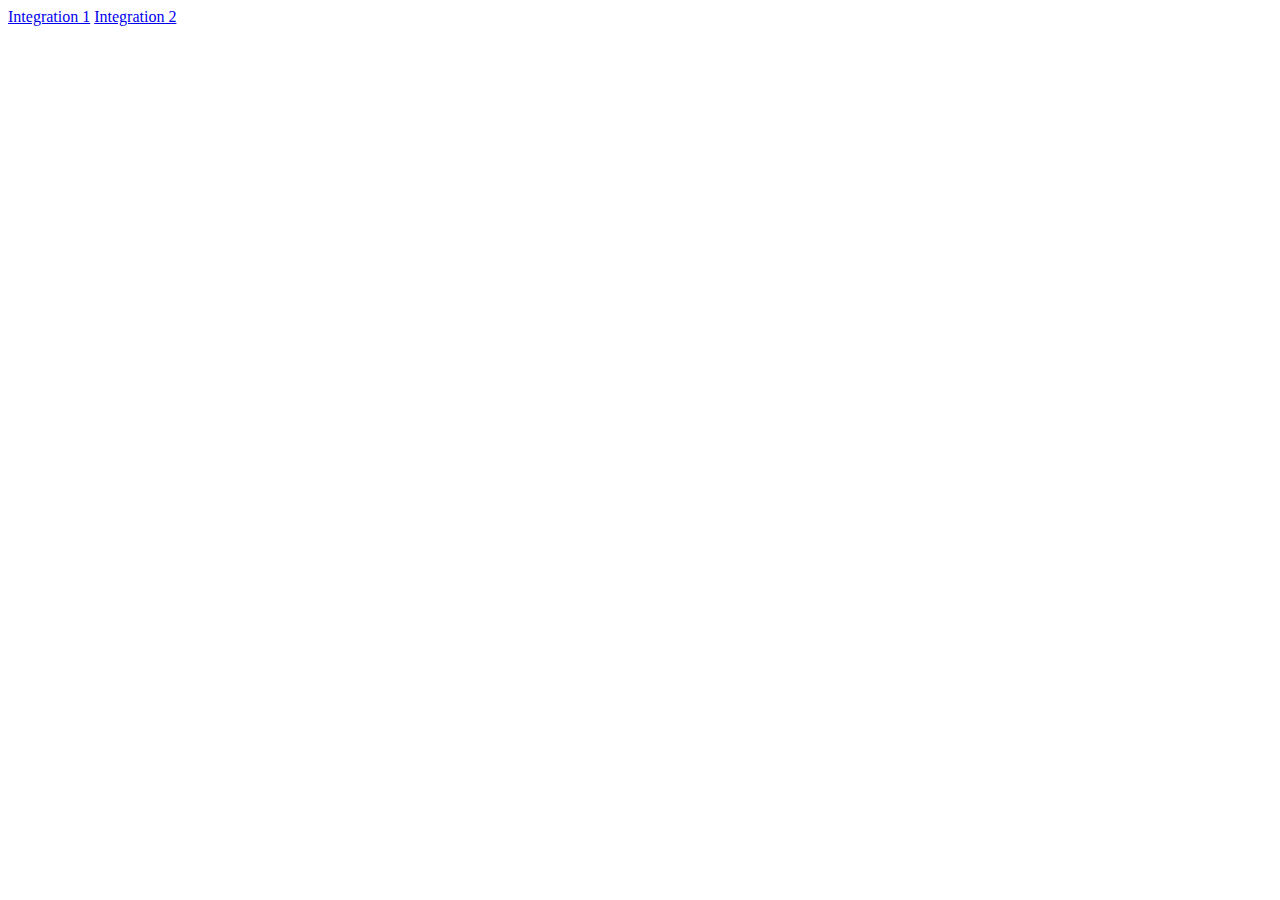
<file: index.html>
<!DOCTYPE html>
<html lang="en">
<head>
    <meta charset="UTF-8">
    <title>LINKS</title>
</head>
<body>

<a href="integration1.html">Integration 1</a>
<a href="integration2.html">Integration 2</a>

</body>
</html>
</file>
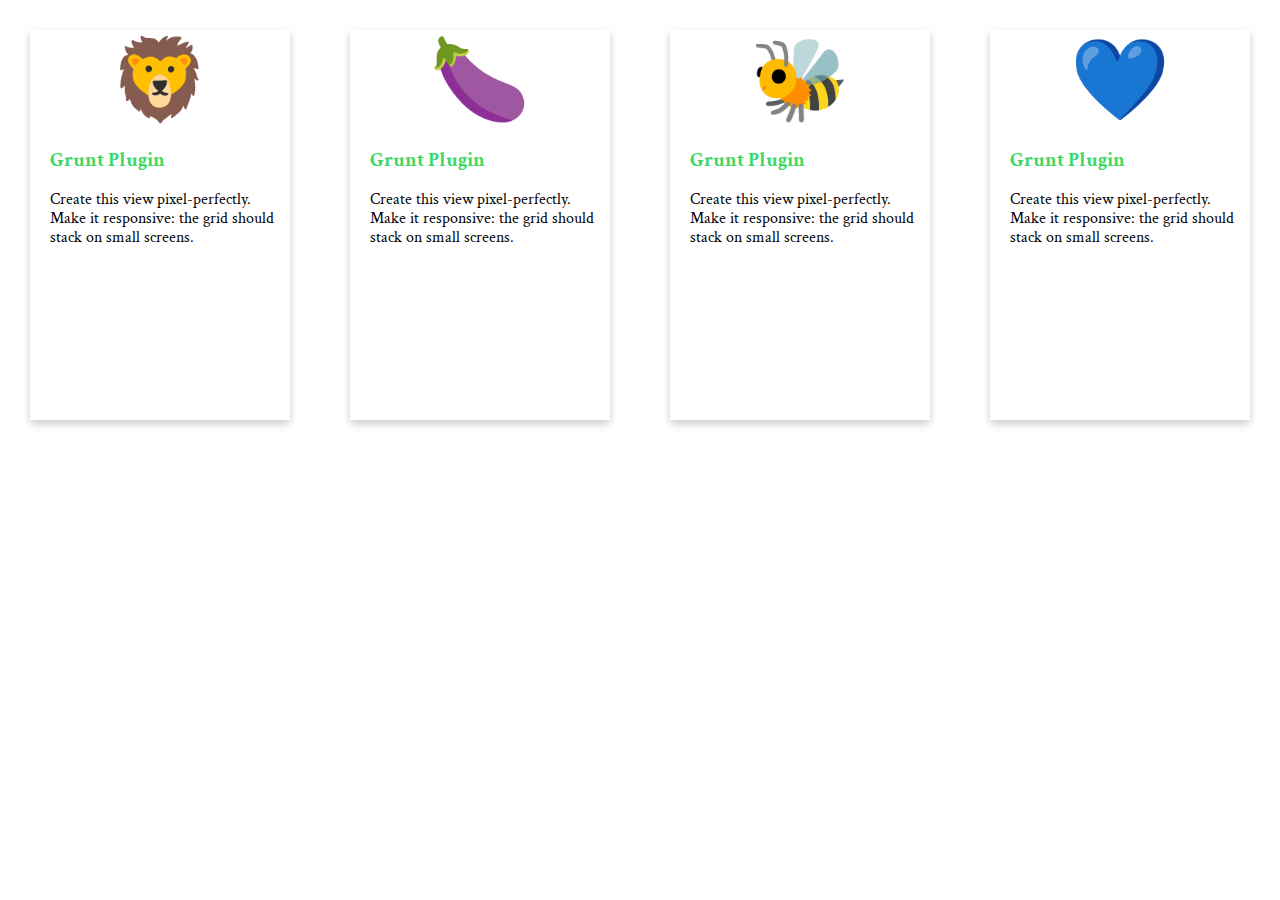
<file: integration1.html>
<!DOCTYPE html>
<html lang="en">
<head>

    <meta charset="UTF-8">
    <link rel="stylesheet" href="reset.css">
    <link rel="stylesheet" href="interface1.css">
    <meta name="viewport" content="width=device-width, initial-scale=1.0">
    <title>Interface 1</title>

</head>
<body>

<div class="wrapper">


    <div class="first">
        <h1 style="font-size:80px">&#129409;</h1>
        <h2>Grunt Plugin</h2>
        <p>Create this view pixel-perfectly. Make it responsive: the grid should stack on small screens.</p>
      </div>

      <div class="second">
        <h1 style="font-size:80px">&#127814;</h1>
        <h2>Grunt Plugin</h2>
          <p>Create this view pixel-perfectly. Make it responsive: the grid should stack on small screens.</p>
      </div>



      <div class="third">
        <h1 style="font-size:80px">&#128029;</h1>
        <h2>Grunt Plugin</h2>
          <p>Create this view pixel-perfectly. Make it responsive: the grid should stack on small screens.</p>

      </div>


      <div class="fourth">
            <h1 style="font-size:80px">&#128153;</h1>
        <h2>Grunt Plugin</h2>
          <p>Create this view pixel-perfectly. Make it responsive: the grid should stack on small screens.</p>


      </div>





    </div>





</body>
</html>
</file>
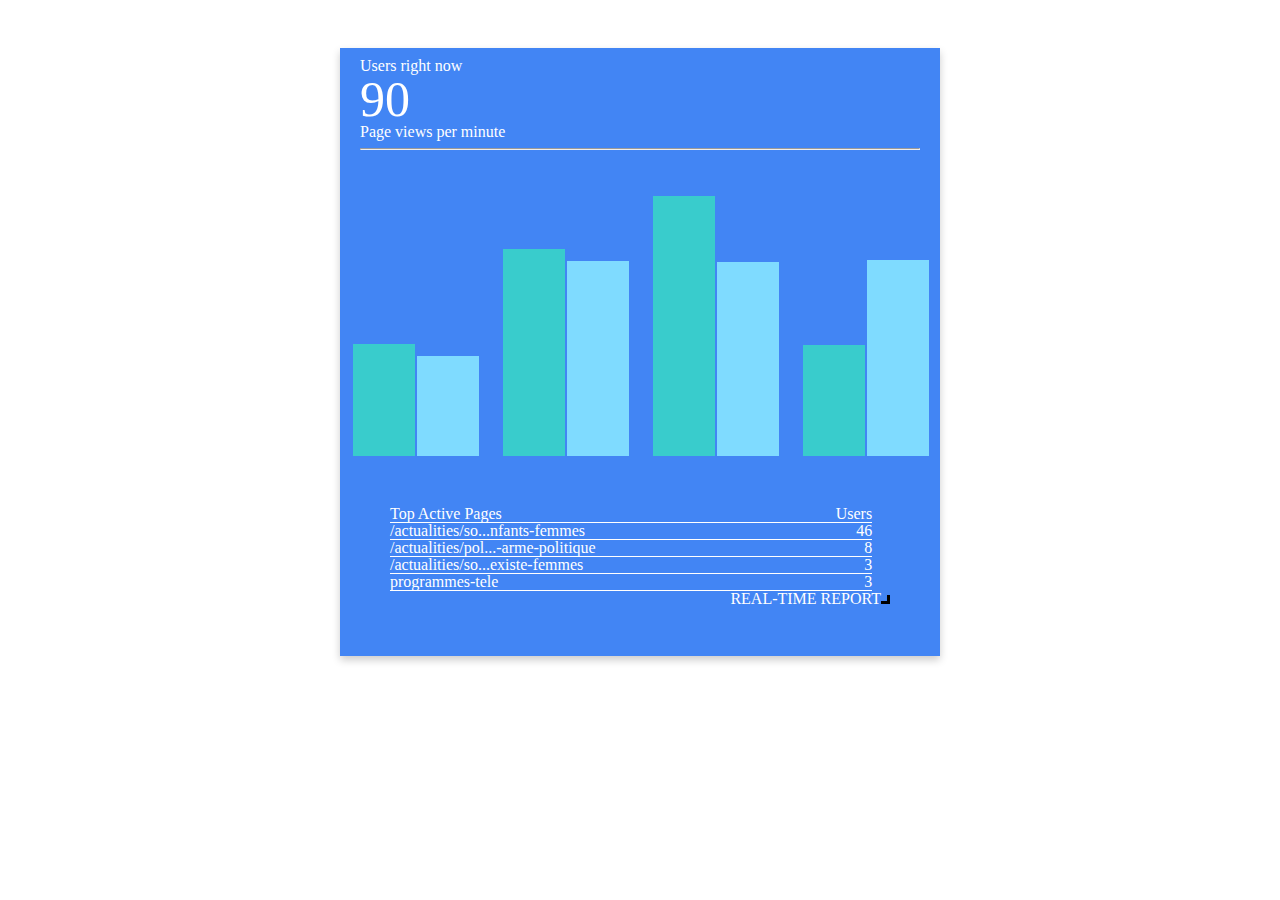
<file: integration2.html>
<!DOCTYPE html>
<html lang="en">
<head>
    <meta charset="UTF-8">
    <meta name="viewport" content="width=device-width, initial-scale=1.0">
    <link rel="stylesheet" href="reset.css">
    <link rel="stylesheet" href="interface2.css">
    <title>Interface 2</title>
</head>
<body>



<br>
<br>
<br>

<div class="wrapper">


   <div class="card">



    <div class="container-text">
        <p class="top">Users right now</p>
        <h1 class="text">90</h1>
        <p class="top">Page views per minute</p>
        <hr>
        <hr>
    </div>

        <table id="q-graph">

            <tbody>
            <tr class="qtr" id="q1">
                <td class="sent bar" style="height: 111px;"></td>
                <td class="paid bar" style="height: 99px;"></td>
            </tr>
            <tr class="qtr" id="q2">

                <td class="sent bar" style="height: 206px;"></td>
                <td class="paid bar" style="height: 194px;"></td>
            </tr>
            <tr class="qtr" id="q3">

                <td class="sent bar" style="height: 259px;"></td>
                <td class="paid bar" style="height: 193px;"></td>
            </tr>
            <tr class="qtr" id="q4">

                <td class="sent bar" style="height: 110px;"></td>
                <td class="paid bar" style="height: 195px;"></td>
            </tr>
            </tbody>
        </table>




<div>



    <div class="container-text1">


           <div class="table">
               <table>
                   <tr class="table-one">
                       <th>Top Active Pages </th>
                       <th class="right">Users </th>
                   </tr>

                   <tr class="table-two">
                       <th>/actualities/so...nfants-femmes</th>
                       <th class="right">46 </th>
                   </tr>

                   <tr class="table-three">
                       <th>/actualities/pol...-arme-politique</th>
                       <th class="right">8</th>
                   </tr>

                   <tr class="table-four">
                       <th>/actualities/so...existe-femmes</th>
                       <th class="right">3</th>
                   </tr>

                   <tr class="table-five">
                       <th>programmes-tele</th>
                       <th class="right">3</th>
                   </tr>




               </table>


               <div class="container-text2">
                   <p>REAL-TIME REPORT<i class="arrow right"></i></p>


</div>
</div>



</body>
</html>
</file>
<file: interface1.css>
@import url('https://fonts.googleapis.com/css2?family=Crimson+Text&display=swap');




html{
    text-align: center;
    background-color: white;
}



.wrapper div {
    background-color: white;
    grid-gap: 10px;
    margin: 30px;
    box-shadow: 0 4px 8px 0 rgba(0,0,0,0.2);
}

.wrapper {
    height: 100vh;
    display: grid;
    grid-template-columns: 1fr 1fr 1fr 1fr;
    grid-template-rows: 1fr 1fr 1fr 1fr;
    grid-template-areas: "first second third fourth"
    "first second third fourth"
}

.first {
    grid-area: first;
}

.second {
    grid-area: second;
}

.third{
    grid-area: third;
}

.fourth {
    grid-area: fourth;
}


h1 {
    padding-top: 10px;
}


h2 {
    text-align: left;
    color: #3DD865;
    padding-top: 30px;
    padding-right: 10px;
    padding-left: 20px;
    font-family: 'Crimson Text', serif;
    font-size: 20px;
    font-weight: bold;
}

p {
    text-align: left;
    margin-bottom: 1em;
    padding-top: 20px;
    padding-right: 10px;
    padding-left: 20px;
    padding-bottom: 10px;
    line-height: 1.2em;
    font-family: 'Crimson Text', serif;

}

@media screen and (max-width: 850px) {
    .wrapper {
        display:inline;

} }
</file>
<file: interface2.css>
.wrapper {
    margin-left: auto;
    margin-right: auto;
    width: 600px;
    height: 50px;
    background-color: #4285f4;
}

.container-text {
    padding: 20px;
    padding-top: 10px;
    background-color: #4285f4;
    color: white;
}

hr {
    color: white;
}


.tester {
    display: inline-block;
}

.card {
    /* Add shadows to create the "card" effect */
    box-shadow: 0 4px 8px 0 rgba(0,0,0,0.2);
    transition: 0.3s;
}



/* Add some padding inside the card container */
.container {
    padding: 2px 16px;
}

.text {
    font-size: 50px;
    font-weight: 100;
    padding:0;
    margin: 0;
}


#q-graph {
    display: block;
    /* fixes layout wonkiness in FF1.5 */
    position: relative;
    width: 300px;
    height: 250px;
    margin: 1.1em 0 0;
    padding: 0;
    background-color: #4285f4;
}

#q-graph tr, #q-graph th, #q-graph td {
    position: absolute;
    bottom: 0;
    width: 150px;
    z-index: 2;
    margin: 0;
    padding: 0;
    text-align: center;
    background-color: #4285f4;
}
#q-graph td {
    transition: all 0.3s ease;
}


#q-graph tbody tr {
    height: 296px;
    padding-top: 2px;
    border-right: 1px dotted #c4c4c4;
    color: #aaa;
}






/* GRAPH */

#q-graph #q1 {
    left: 0;
}
#q-graph #q2 {
    left: 150px;
}
#q-graph #q3 {
    left: 300px;
}
#q-graph #q4 {
    left: 450px;
    border-right: none;
}
#q-graph tbody th {
    bottom: -1.75em;
    vertical-align: top;
    font-weight: normal;
    color: #333;
}
#q-graph .bar {
    width: 60px;
    border: 1px solid;
    border-bottom: none;
    color: #000;
}
#q-graph .bar p {
    margin: 5px 0 0;
    padding: 0;
    opacity: 0.4;
}
#q-graph .sent {
    left: 13px;
    background-color: #39cccc;
    border-color: transparent;
}
#q-graph .paid {
    left: 77px;
    background-color: #7fdbff;
    border-color: transparent;
}
#ticks {
    position: relative;
    top: -300px;
    left: 2px;
    width: 596px;
    height: 300px;
    z-index: 1;
    margin-bottom: -300px;
    font-size: 10px;
    font-family: "fira-sans-2", Verdana, sans-serif;
}
#ticks .tick {
    position: relative;
    border-bottom: 1px dotted #c4c4c4;
    width: 600px;
}
#ticks .tick p {
    position: absolute;
    left: -5em;
    top: -0.8em;
    margin: 0 0 0 0.5em;
}


.table {
    text-align: left;
    padding: 50px;
    margin:;
    height: 100px;

}


.right {
    text-align: right;
    padding-left: 15rem;
    border-bottom: 1px solid white;
}

.wrapper .container-text1 {
    background-color: #4285f4;
    color: white;
    text-space: 10px;
}
.table-one, .table-two, .table-three, .table-four, .table-five {
    border-bottom: 1px solid white;
  font-size: 1rem;
}


.arrow {
    border: solid black;
    border-width: 0 3px 3px 0;
    display: inline-block;
    padding: 3px;
}
.right1 {
    transform: rotate(-45deg);
    -webkit-transform: rotate(-45deg);
}

.container-text2 {
    text-align: right;
}
</file>
